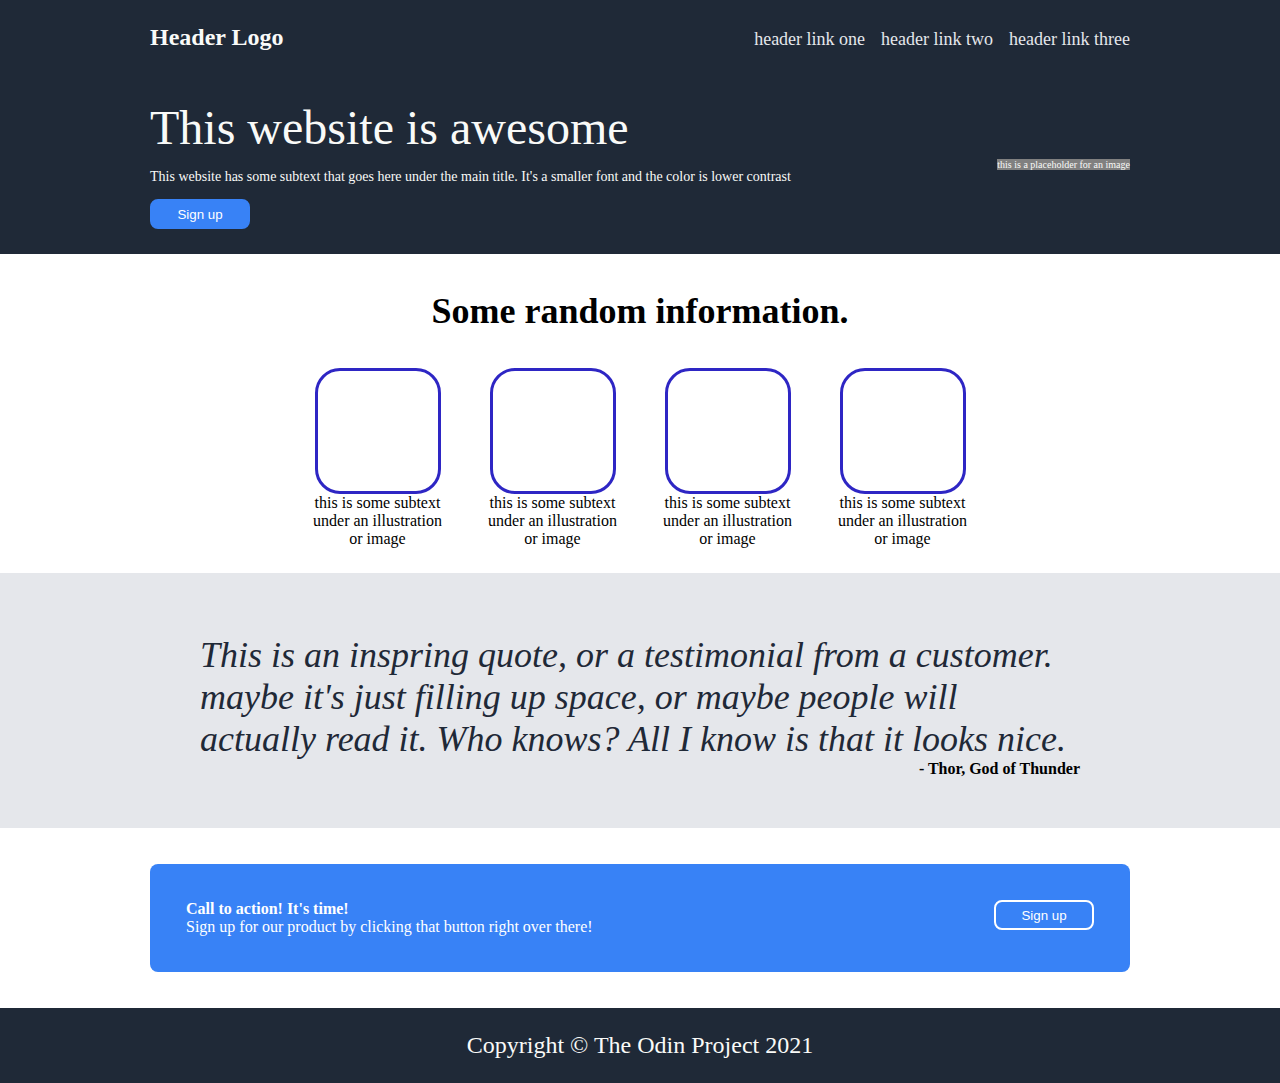
<file: LandingPage/index.html>
<!DOCTYPE html>
<html lang="en">
<head>
    <meta charset="UTF-8">
    <meta http-equiv="X-UA-Compatible" content="IE=edge">
    <meta name="viewport" content="width=device-width, initial-scale=1.0">
    <title>Landing Page</title>
    <link rel="stylesheet" href="./style.css">
</head>
<body>
    <div class="header">
        <div class="header-logo">Header Logo</div>
        <div class="header-links">
            <ul>
                <li><a href="#">header link one</a></li>
                <li><a href="#">header link two</a></li>
                <li><a href="#">header link three</a></li>
            </ul>
        </div>
    </div>
    <div class="body">
        <div class="main-container">
            <div class="main-container-text">
                <div class="main-title">This website is awesome</div>
                <p class="main-subtext"> This website has some subtext that goes here under the main title. It's a smaller font and the color is lower contrast</p>
                <button id="sign-up-button-1">Sign up</button>
            </div>
            <div class="img-placeholder">this is a placeholder for an image</div>
        </div>
        <div class="random-info">
            <p id="random-text">Some random information.</p>
            <div class="info-cards">
                <div class="info-card">
                    <div class="rounded-container"></div>
                    <div class="subtext">this is some subtext under an illustration or image</div>
                </div>
                <div class="info-card">
                    <div class="rounded-container"></div>
                    <div class="subtext">this is some subtext under an illustration or image</div>
                </div>
                <div class="info-card">
                    <div class="rounded-container"></div>
                    <div class="subtext">this is some subtext under an illustration or image</div>
                </div>
                <div class="info-card">
                    <div class="rounded-container"></div>
                    <div class="subtext">this is some subtext under an illustration or image</div>
                </div>
            </div>
        </div>
        <div class="quote-container">
            <p class="quote">This is an inspring quote, or a testimonial from a customer. maybe it's just filling up space, or maybe people will actually read it. Who knows? All I know is that it looks nice.</p>
            <p class="signature">- Thor, God of Thunder</p>
        </div>
        <div class="CTA">
            <div>
                <div class="CTA-header-text">Call to action! It's time!</div>
                <div class="CTA-subtext">Sign up for our product by clicking that button right over there!</div>
            </div>
            <div><button id="sign-up-button-2">Sign up</button></div>
        </div>
    </div>
    <div class="footer">
        <div class="footer-text">Copyright © The Odin Project 2021</div>
    </div>
</body>
</html>
</file>
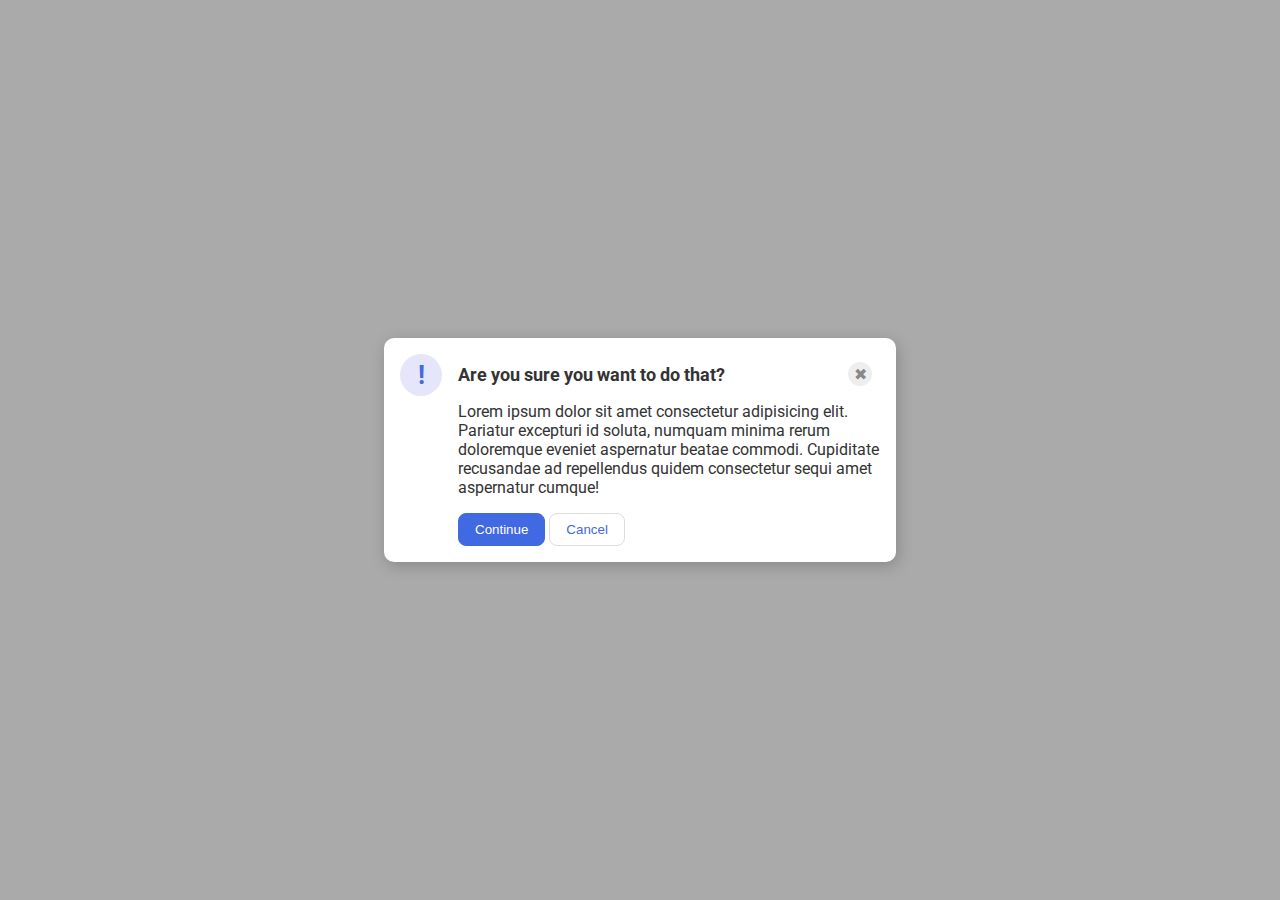
<file: flex/05-flex-modal/index.html>
<!DOCTYPE html>
<html lang="en">
  <head>
    <meta charset="UTF-8">
    <meta http-equiv="X-UA-Compatible" content="IE=edge">
    <meta name="viewport" content="width=device-width, initial-scale=1.0">
    <link rel="stylesheet" href="style.css">
    <title>Modal</title>
  </head>
  <body>
    <div class="modal">
      <div class="icon">!</div>
      <div class="container">
        <div class="header">Are you sure you want to do that?
          <div class="close-button">✖</div>
        </div>
        <div class="text">Lorem ipsum dolor sit amet consectetur adipisicing elit. Pariatur excepturi id soluta, numquam minima rerum doloremque eveniet aspernatur beatae commodi. Cupiditate recusandae ad repellendus quidem consectetur sequi amet aspernatur cumque!</div>
        <button class="continue">Continue</button>
        <button class="cancel">Cancel</button>
      </div>
    </div>
  </body>
</html>
</file>
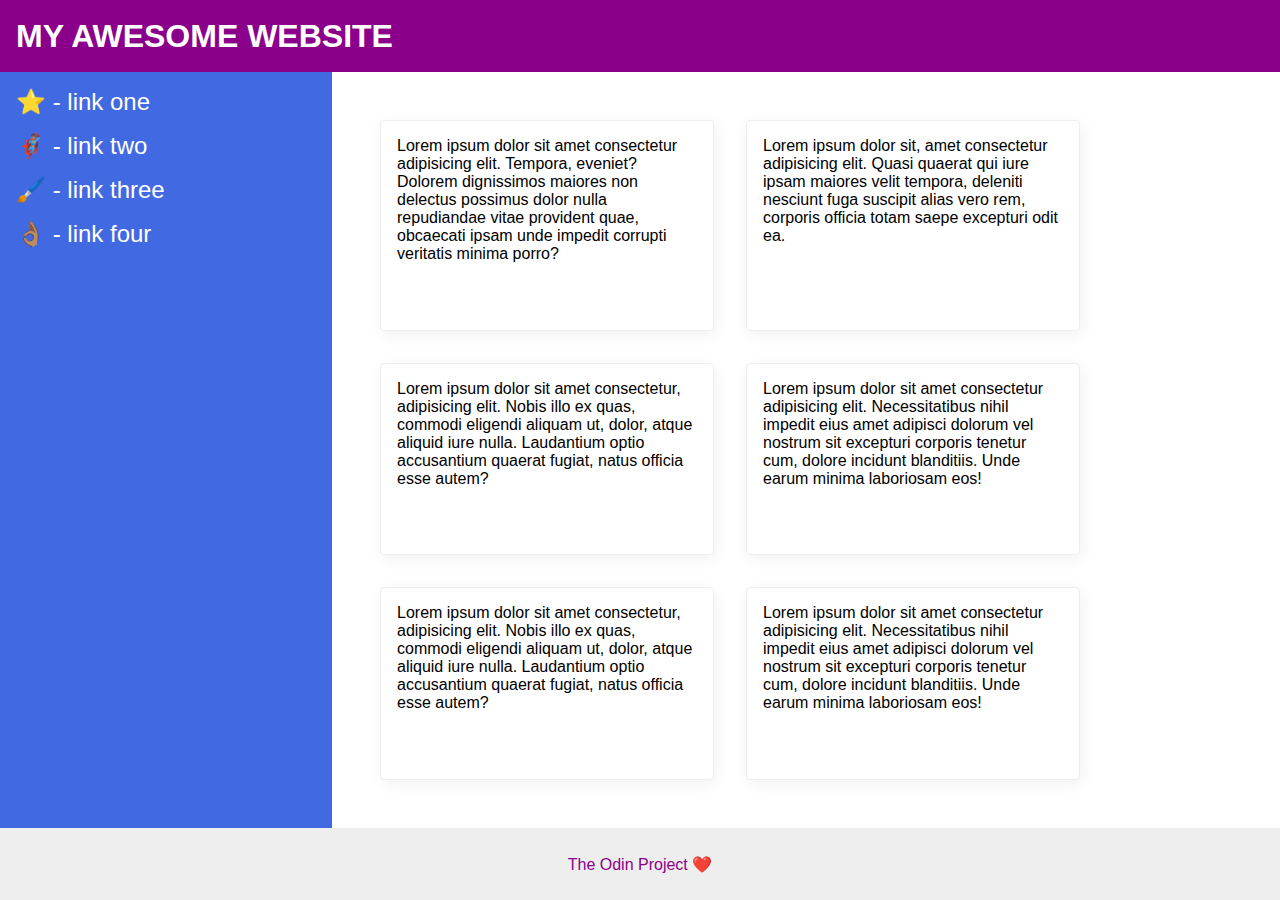
<file: flex/07-flex-layout-2/index.html>
<!DOCTYPE html>
<html lang="en">
  <head>
    <meta charset="UTF-8">
    <meta http-equiv="X-UA-Compatible" content="IE=edge">
    <meta name="viewport" content="width=device-width, initial-scale=1.0">
    <title>The Holy Grail</title>
    <link rel="stylesheet" href="style.css">
  </head>
  <body>
    <div class="header">
      MY AWESOME WEBSITE
    </div>
    <div class="body">
      <div class="sidebar">
        <ul>
          <li><a href="#">⭐ - link one</a></li>
          <li><a href="#">🦸🏽‍♂️ - link two</a></li>
          <li><a href="#">🖌️ - link three</a></li>
          <li><a href="#">👌🏽 - link four</a></li>
        </ul>
      </div>
      <div class="container">
        <div class="card">Lorem ipsum dolor sit amet consectetur adipisicing elit. Tempora, eveniet? Dolorem dignissimos maiores non delectus possimus dolor nulla repudiandae vitae provident quae, obcaecati ipsam unde impedit corrupti veritatis minima porro?</div>
        <div class="card">Lorem ipsum dolor sit, amet consectetur adipisicing elit. Quasi quaerat qui iure ipsam maiores velit tempora, deleniti nesciunt fuga suscipit alias vero rem, corporis officia totam saepe excepturi odit ea.</div>
        <div class="card">Lorem ipsum dolor sit amet consectetur, adipisicing elit. Nobis illo ex quas, commodi eligendi aliquam ut, dolor, atque aliquid iure nulla. Laudantium optio accusantium quaerat fugiat, natus officia esse autem?</div>
        <div class="card">Lorem ipsum dolor sit amet consectetur adipisicing elit. Necessitatibus nihil impedit eius amet adipisci dolorum vel nostrum sit excepturi corporis tenetur cum, dolore incidunt blanditiis. Unde earum minima laboriosam eos!</div>
        <div class="card">Lorem ipsum dolor sit amet consectetur, adipisicing elit. Nobis illo ex quas, commodi eligendi aliquam ut, dolor, atque aliquid iure nulla. Laudantium optio accusantium quaerat fugiat, natus officia esse autem?</div>
        <div class="card">Lorem ipsum dolor sit amet consectetur adipisicing elit. Necessitatibus nihil impedit eius amet adipisci dolorum vel nostrum sit excepturi corporis tenetur cum, dolore incidunt blanditiis. Unde earum minima laboriosam eos!</div>
      </div>
    </div>

    <div class="footer">
      The Odin Project ❤️
    </div>
  </body>
</html>
</file>
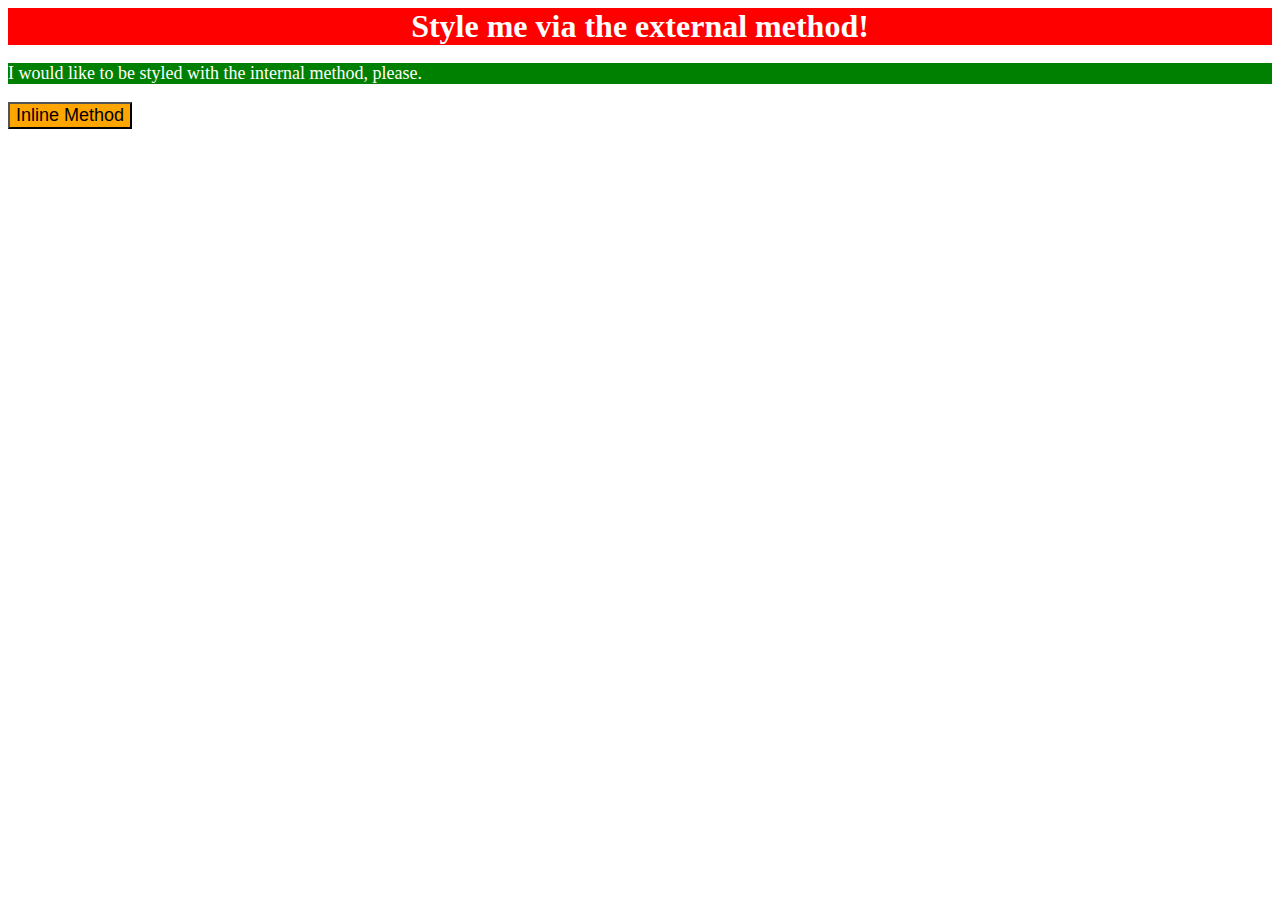
<file: foundations/01-css-methods/index.html>
<!DOCTYPE html>
<html lang="en">
  <head>
    <meta charset="UTF-8">
    <meta http-equiv="X-UA-Compatible" content="IE=edge">
    <meta name="viewport" content="width=device-width, initial-scale=1.0">
    <title>Methods for Adding CSS</title>
    <link rel="stylesheet" href="styles.css">

    <style>
      p {
        background-color: green;
        color: white;
        font-size: 18px;
      }
    </style>
  </head>
  <body>
    <div>Style me via the external method!</div>
    <p>I would like to be styled with the internal method, please.</p>
    <button style="background-color: orange; font-size: 18px;">Inline Method</button>
  </body>
</html>
</file>
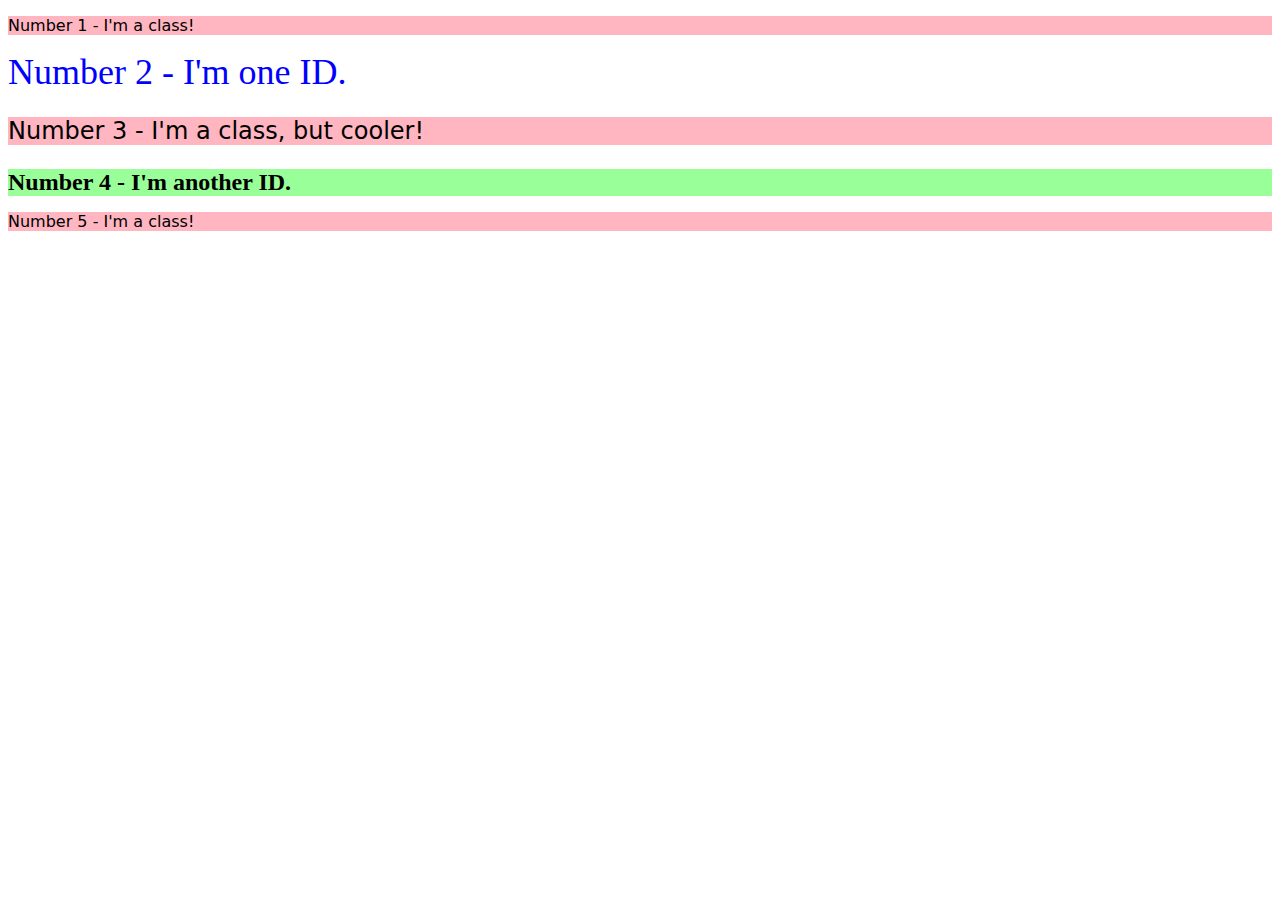
<file: foundations/02-class-id-selectors/index.html>
<!DOCTYPE html>
<html lang="en">
  <head>
    <meta charset="UTF-8">
    <meta http-equiv="X-UA-Compatible" content="IE=edge">
    <meta name="viewport" content="width=device-width, initial-scale=1.0">
    <title>Class and ID Selectors</title>
    <link rel="stylesheet" href="style.css">
  </head>
  <body>
    <p class="odd">Number 1 - I'm a class!</p>
    <div id="second">Number 2 - I'm one ID.</div>
    <p class="odd oddly-cooler">Number 3 - I'm a class, but cooler!</p>
    <div id="fourth">Number 4 - I'm another ID.</div>
    <p class="odd">Number 5 - I'm a class!</p>
  </body>
</html>
</file>
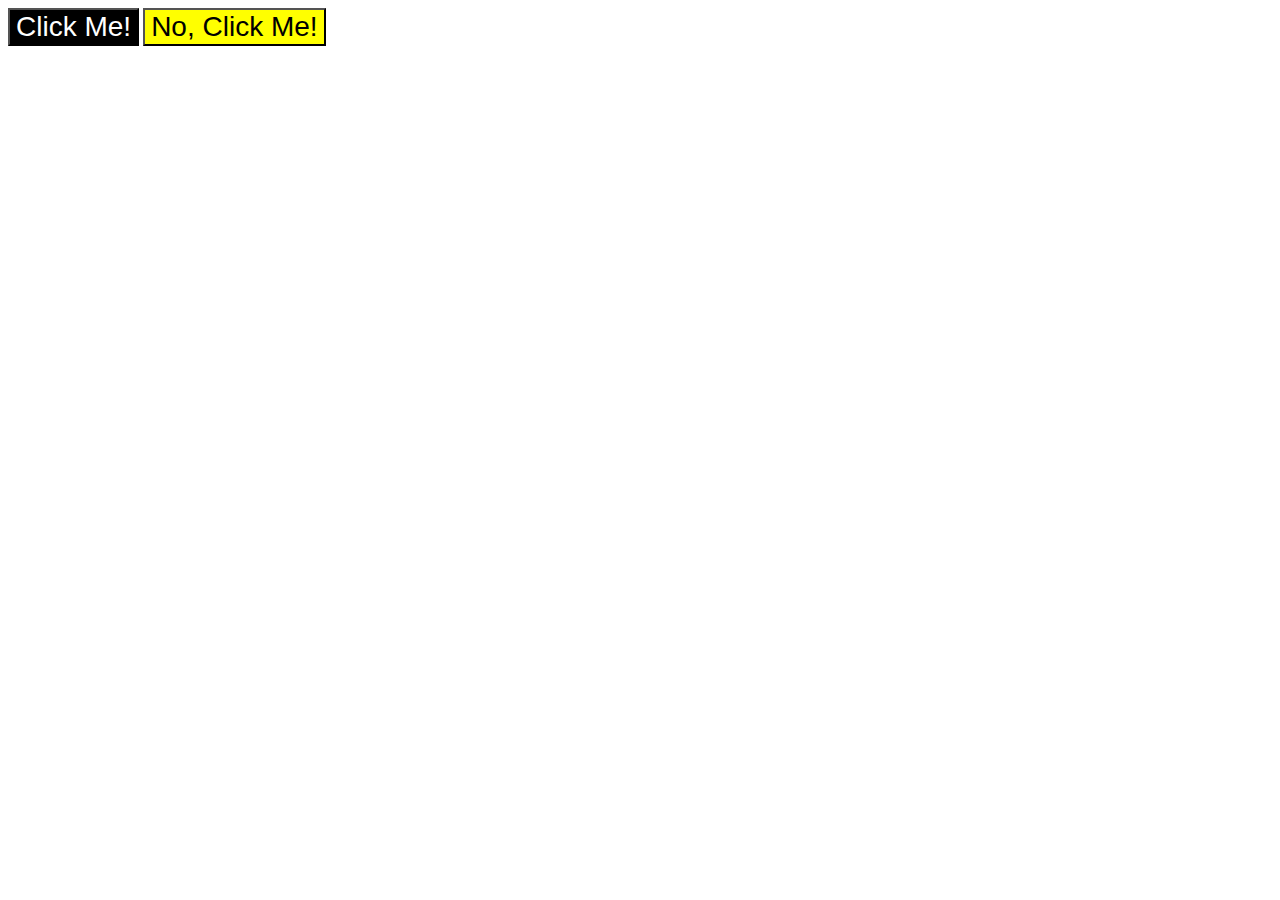
<file: foundations/03-grouping-selectors/index.html>
<!DOCTYPE html>
<html lang="en">
  <head>
    <meta charset="UTF-8">
    <meta http-equiv="X-UA-Compatible" content="IE=edge">
    <meta name="viewport" content="width=device-width, initial-scale=1.0">
    <title>Grouping Selectors</title>
    <link rel="stylesheet" href="style.css">
  </head>
  <body>
    <button class="blackbg">Click Me!</button>
    <button class="yellowbg">No, Click Me!</button>
  </body>
</html>
</file>
<file: LandingPage/style.css>
body {
    margin: 0px;
    padding: 0px;
}

.header,
.main-container,
.random-info,
.CTA {
    padding: 0px 150px 25px 150px;
}

.CTA {
    display: flex;
    background-color: #3882F6;
    border-radius: 8px;
    color: White;
    flex-direction: row;
    margin: 36px 150px;
    padding: 36px;
    justify-content: space-between;
}

.header {
    justify-content: space-between;
    align-items: center;
}

.header-logo {
    font-size: 24px;
    font-weight: 800;
}

ul {
    display: flex;
    text-decoration: none;
    list-style: none;
    flex-direction: row;
    gap: 16px;
}

a {
    text-decoration: none;
    color: #E5E7EB;
    font-size: 18px;
}


.header,
.footer,
.main-container {
    background-color: #1f2937;
    color: #F9FAF8;
    font-size: 24px;
    display: flex;
    justify-content: space-between;
}

.footer {
    justify-content: center;
    align-items: center;
    padding: 24px 0px;
}

.main-container {
    align-items: center;
}

.main-title {
    font-size: 48px;
}

.main-subtext {
    font-size: 14px;
}

.img-placeholder {
    display: flex;
    justify-content: center;
    align-items: center;
    background-color: gray;
    font-size: 10px;
}

.random-info {
    display: flex;
    align-items: center;
    flex-direction: column;
}

#random-text {
    font-size: 36px;
    font-weight: bolder;
}

.info-cards {
    display: flex;
    gap: 25px;
}

.info-card {
    width: 150px;
    display: flex;
    flex-direction: column;
    justify-content: center;
    align-items: center;
}

.rounded-container {
    border-radius: 25px;
    border: 3px solid #2e26c4;
    padding: 20px;
    width: 80px;
    height: 80px;
}

.subtext {
    text-align: center;
    width: 130px;
}

.quote-container {
    background-color: #E5E7EB;
    padding: 25px 200px;
}

.quote {
    font-size: 36px;
    font-style: italic;
    color: #1F2937;
    margin-bottom: 0;
}

.signature {
    text-align: right;
    font-weight: bold;
    margin: 0;
    margin-bottom: 25px;
}

.CTA-header-text {
    font-weight: bold;
}

.CTA-subtext {
    font-weight: 100;
}

#sign-up-button-1,
#sign-up-button-2 {
    color: white;
    background-color: #3882F6;
    border-radius: 8px;
    width: 100px;
    height: 30px;
    display: flex;
    align-items: center;
    justify-content: center;
}

#sign-up-button-1 {
    border: 2px solid #3882F6;
}

#sign-up-button-2 {
    border: 2px solid white;
}
</file>
<file: flex/05-flex-modal/style.css>
@import url('https://fonts.googleapis.com/css2?family=Roboto:wght@400;700&display=swap');

html, body {
  height: 100%;
}

body {
  font-family: Roboto, sans-serif;
  margin: 0;
  background: #aaa;
  color: #333;
  /* I'll give you this one for free lol */
  display: flex;
  align-items: center;
  justify-content: center;
}

.modal {
  background: white;
  width: 480px;
  border-radius: 10px;
  box-shadow: 2px 4px 16px rgba(0,0,0,.2);
  display: flex;
  gap: 16px;
  padding: 16px;
}

.icon {
  color: royalblue;
  font-size: 26px;
  font-weight: 700;
  background: lavender;
  width: 42px;
  height: 42px;
  border-radius: 50%;
  display: flex;
  align-items: center;
  justify-content: center;
  flex-shrink: 0;
}

.close-button {
  background: #eee;
  border-radius: 50%;
  color: #888;
  font-weight: 400;
  font-size: 16px;
  height: 24px;
  width: 24px;
  display: flex;
  align-items: center;
  justify-content: center;
}

button {
  padding: 8px 16px;
  border-radius: 8px;
}

button.continue {
  background: royalblue;
  border: 1px solid royalblue;
  color: white;
}

button.cancel {
  background: white;
  border: 1px solid #ddd;
  color: royalblue;
}


.icon {
  flex-shrink: 0;
}

.header {
  display: flex;
  align-items: center;
  justify-content: space-between;
  font-size: 18px;
  font-weight: 700;
  margin-bottom: 8px;
}

.text {
  margin-bottom: 16px;
}

.close-button {
  margin: 8px;
}
</file>
<file: flex/07-flex-layout-2/style.css>
body {
  font-family: -apple-system, BlinkMacSystemFont, 'Segoe UI', Roboto, Oxygen, Ubuntu, Cantarell, 'Open Sans', 'Helvetica Neue', sans-serif;
  margin: 0;
  min-height: 100vh;
  display: flex;
  flex-direction: column;
}

.header {
  height: 72px;
  background: darkmagenta;
  color: white;
  display: flex;
  align-items: center;
  font-size: 32px;
  font-weight: 900;
  padding: 0 16px;
}

.footer {
  height: 72px;
  background: #eee;
  color: darkmagenta;
  display: flex;
  justify-content: center;
  align-items: center;
}

.sidebar {
  width: 300px;
  background: royalblue;
  flex-shrink: 0;
  padding: 16px;
}

.card {
  border: 1px solid #eee;
  box-shadow: 2px 4px 16px rgba(0,0,0,.06);
  border-radius: 4px;
}

.body {
  display: flex;
  flex: 1;
}

ul {
  list-style-type: none;
  margin: 0;
  padding: 0;
}

li {
  margin-bottom: 16px;
}

a {
  font-size: 24px;
  color: white;
  text-decoration: none;
}

.container {
  padding: 32px;
  display: flex;
  flex-wrap: wrap;
}

.card {
  padding: 16px;
  margin: 16px;
  width: 300px;
}
</file>
<file: foundations/01-css-methods/styles.css>
div {
    background-color: red;
    color: white;
    font-size: 32px;
    text-align: center;
    font-weight: bold;
}
</file>
<file: foundations/02-class-id-selectors/style.css>
.odd {
    background-color: lightpink;
    font-family: Verdana, "Dejavu Sans", sans-serif;
}

.oddly-cooler {
    font-size: 24px;
}

#second {
    color: #0000ff;
    font-size: 36px;
}

#fourth {
    background-color: hsl(120, 100%, 80%);
    font-size: 24px;
    font-weight: bold;
}
</file>
<file: foundations/03-grouping-selectors/style.css>
.blackbg,
.yellowbg {
    font-size: 28px;
    font-family: Helvetica, "Times New Roman", sans-serif;
}

.blackbg {
    background-color: black;
    color: white;
}

.yellowbg {
    background-color: yellow;
}
</file>
